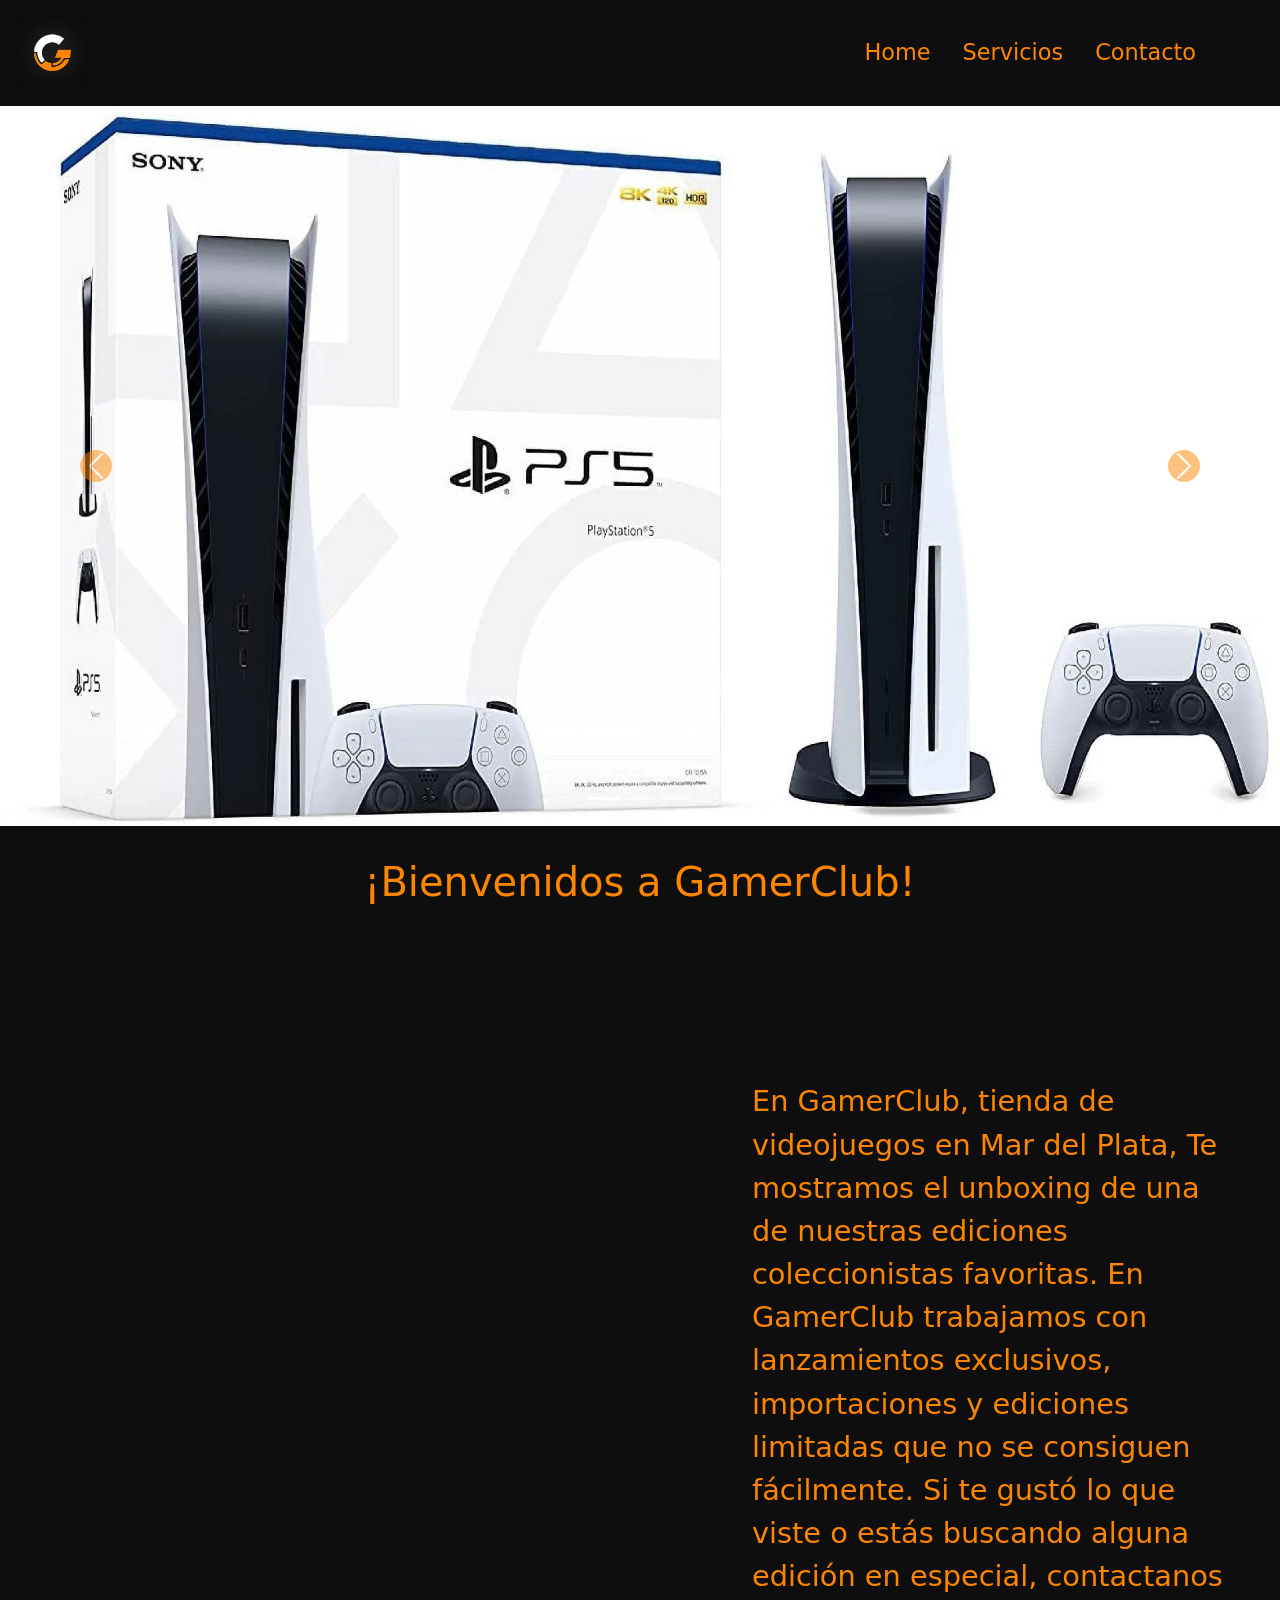
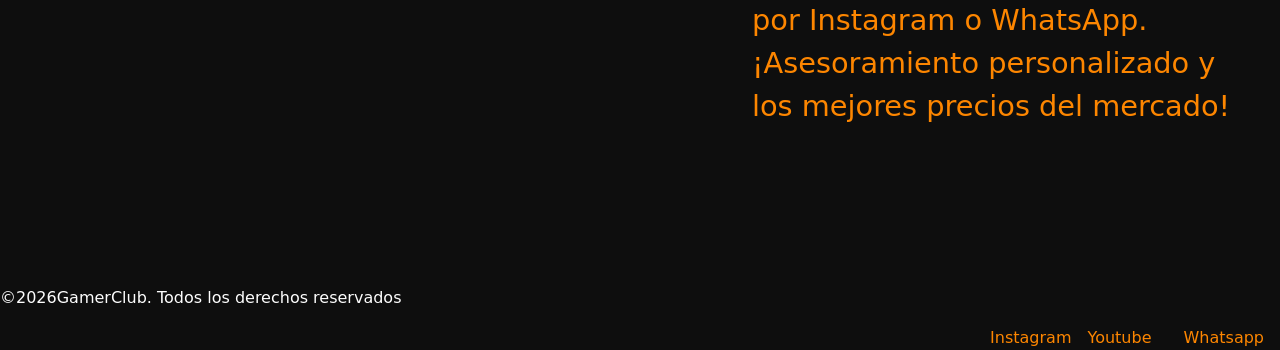
<file: index.html>
<!DOCTYPE html>
<html lang="es">

<head>
    <meta charset="UTF-8">
    <meta name="viewport" content="width=device-width, initial-scale=1.0">

    <title>GamerClub | Venta de videojuegos en Mar del Plata</title>

    <meta name="description" content="GamerClub es tu tienda de videojuegos en Mar del Plata. Ediciones coleccionistas, importaciones y asesoramiento personalizado.">
    <meta name="keywords" content="videojuegos, gamer, playstation, xbox, nintendo, gamerclub">
    <meta name="author" content="Kevin Portillo">

    <!-- Link CSS  -->
    <link rel="stylesheet" href="css/style.css">

    <!-- Link Bootstrap -->
    <link href="https://cdn.jsdelivr.net/npm/bootstrap@5.3.8/dist/css/bootstrap.min.css" rel="stylesheet"
        integrity="sha384-sRIl4kxILFvY47J16cr9ZwB07vP4J8+LH7qKQnuqkuIAvNWLzeN8tE5YBujZqJLB" crossorigin="anonymous">

</head>

<body>
    <!-- Header -->
    <header class="header-gc">
        <nav class="navbar navbar-expand-lg navbar-dark header-gc">
            <div class="container-fluid">

                <!-- Logo -->
                <a class="navbar-brand" href="#">
                    <img src="./img/GamerClubLogo.jpg" alt="Logo de GamerClub tienda de videojuegos" width="80">
                </a>

                <!-- Botón hamburguesa -->
                <button class="navbar-toggler" type="button" data-bs-toggle="collapse" data-bs-target="#navbarNav"
                    aria-controls="navbarNav" aria-expanded="false" aria-label="Toggle navigation">
                    <span class="navbar-toggler-icon"></span>
                </button>

                <!-- Links -->
                <div class="collapse navbar-collapse" id="navbarNav">
                    <ul class="navbar-nav ms-auto">
                        <li class="nav-item">
                            <a class="nav-link" href="index.html" title="Volver al inicio">Home</a>
                        </li>
                        <li class="nav-item">
                            <a class="nav-link" href="pages/servicios.html" title="Ver servicios de GamerClub">Servicios</a>
                        </li>
                        <li class="nav-item">
                            <a class="nav-link" href="pages/contacto.html" title="Contactar con GamerClub">Contacto</a>
                        </li>
                    </ul>
                </div>

            </div>
        </nav>
    </header>

    <main>
        <!-- Carrousel -->
        <div id="carouselExampleIndicators" class="carousel slide carousel-principal">
            <div class="carousel-indicators">
                <button type="button" data-bs-target="#carouselExampleIndicators" data-bs-slide-to="0" class="active"
                    aria-current="true" aria-label="Slide 1"></button>
                <button type="button" data-bs-target="#carouselExampleIndicators" data-bs-slide-to="1"
                    aria-label="Slide 2"></button>
                <button type="button" data-bs-target="#carouselExampleIndicators" data-bs-slide-to="2"
                    aria-label="Slide 3"></button>
            </div>
            <div class="carousel-inner">
                <div class="carousel-item active">
                    <img src="./img/Banner1.jpg" class="d-block w-100" alt="Banner de videojuegos GamerClub">
                </div>
                <div class="carousel-item">
                    <img src="./img/Banner2.jpg" class="d-block w-100" alt="Banner de videojuegos GamerClub">
                </div>
                <div class="carousel-item">
                    <img src="./img/Banner3.jpg" class="d-block w-100" alt="Banner de videojuegos GamerClub">
                </div>
            </div>
            <button class="carousel-control-prev" type="button" data-bs-target="#carouselExampleIndicators"
                data-bs-slide="prev">
                <span class="carousel-control-prev-icon" aria-hidden="true"></span>
                <span class="visually-hidden">Previous</span>
            </button>
            <button class="carousel-control-next" type="button" data-bs-target="#carouselExampleIndicators"
                data-bs-slide="next">
                <span class="carousel-control-next-icon" aria-hidden="true"></span>
                <span class="visually-hidden">Next</span>
            </button>
        </div>
        <div>
            <h1 class="tituloprincipal">¡Bienvenidos a GamerClub!</h1>
        </div>
                <!-- Videos mostrando un poco del local -->
        <section class="Seccionvideo">
            <iframe class="Video" width="530" height="862" src="https://www.youtube.com/embed/eM5Mc11FBuw"
                title="𝗘𝗦𝗧𝗔 𝗘𝗗𝗜𝗖𝗜𝗢𝗡 𝗧𝗘 𝗩𝗔 𝗔 𝗩𝗢𝗟𝗔𝗥 🤯🤯" frameborder="0"
                allow="accelerometer; autoplay; clipboard-write; encrypted-media; gyroscope; picture-in-picture; web-share"
                referrerpolicy="strict-origin-when-cross-origin" allowfullscreen></iframe>
            <!-- Relacionado con los videos -->
            <p class="Parrafodevideo">En GamerClub, tienda de videojuegos en Mar del Plata, Te mostramos el unboxing de una de nuestras ediciones coleccionistas favoritas. En GamerClub trabajamos con lanzamientos exclusivos, importaciones y ediciones limitadas que no se consiguen fácilmente. Si te gustó lo que viste o estás buscando alguna edición en especial, contactanos por Instagram o WhatsApp. ¡Asesoramiento personalizado y los mejores precios del mercado!</p>
        </section>
    </main>

    <!-- Footer -->
    <footer class="barrainferior">

        <div class="parrafoinferior">
            <p>©2026GamerClub. Todos los derechos reservados</p>
        </div>

        <!--Enlace redes sociales footer -->

        <div class="redesinferior"></div>
        <ul class="listaredesinferior">
            <li>
                <a class="linkredesinferior" href="https://www.instagram.com/gamerclub_mdq/" target="_blank">
                    Instagram
                </a>
            </li>
            <li>
                <a class="linkredesinferior" href="https://www.youtube.com/channel/UClOf-cLSyuJf0IeuLFo2VLQ"
                    target="_blank">
                    Youtube
            </li>
            <li>
                <a class="linkredesinferior"
                    href="https://api.whatsapp.com/message/XU644HNWJWPVB1?autoload=1&app_absent=0" target="_blank">
                    Whatsapp
            </li>
        </ul>
        </div>
    </footer>

    <!-- link bootstrap js -->
    <script src="https://cdn.jsdelivr.net/npm/bootstrap@5.3.8/dist/js/bootstrap.bundle.min.js"
        integrity="sha384-FKyoEForCGlyvwx9Hj09JcYn3nv7wiPVlz7YYwJrWVcXK/BmnVDxM+D2scQbITxI"
        crossorigin="anonymous"></script>


</body>

</html>
</file>
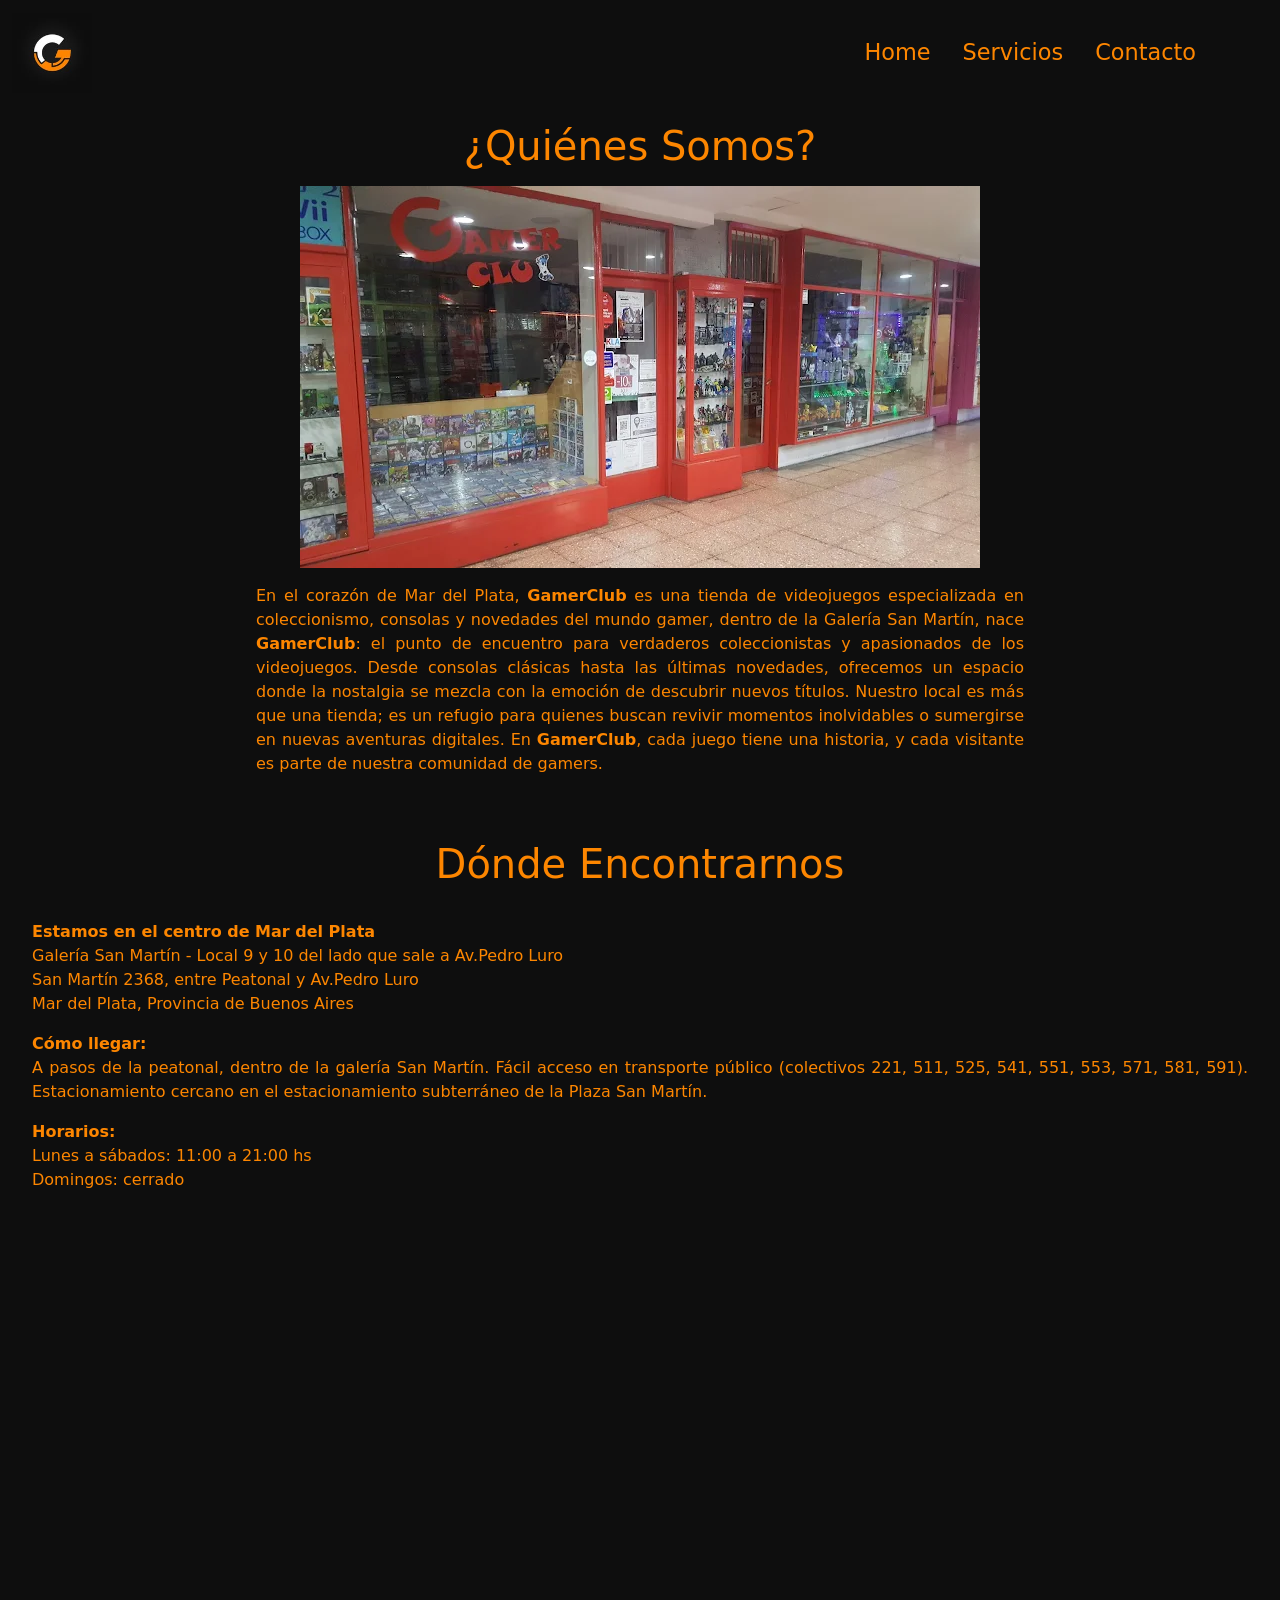
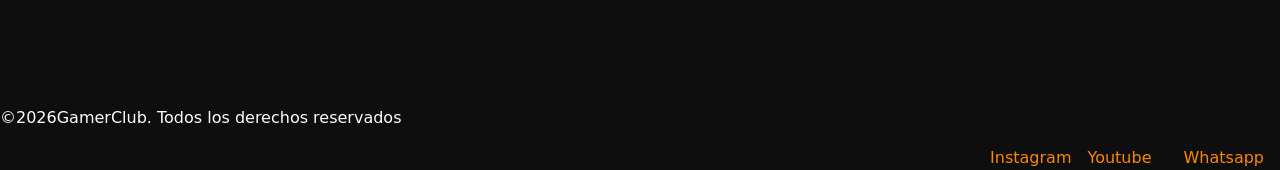
<file: pages/contacto.html>
<!DOCTYPE html>
<html lang="es">

<head>
    <meta charset="UTF-8">
    <meta name="viewport" content="width=device-width, initial-scale=1.0">

    <title>Quiénes somos | GamerClub Mar del Plata</title>

    <meta name="description" content="Conocé GamerClub en Mar del Plata. Tienda especializada en videojuegos, coleccionismo y asesoramiento gamer.">
    <meta name="keywords" content="gamerclub, videojuegos, mar del plata, playstation, xbox, nintendo">
    <meta name="author" content="Kevin Portillo">

    <!-- Link CSS  -->
    <link rel="stylesheet" href="../css/style.css">

    <!-- Link Bootstrap -->
    <link href="https://cdn.jsdelivr.net/npm/bootstrap@5.3.8/dist/css/bootstrap.min.css" rel="stylesheet"
        integrity="sha384-sRIl4kxILFvY47J16cr9ZwB07vP4J8+LH7qKQnuqkuIAvNWLzeN8tE5YBujZqJLB" crossorigin="anonymous">

</head>

<body>

    <!-- Header -->
    <header class="header-gc">
        <nav class="navbar navbar-expand-lg navbar-dark header-gc">
            <div class="container-fluid">

                <!-- Logo -->
                <a class="navbar-brand" href="#">
                    <img src="../img/GamerClubLogo.jpg" alt="Logo de GamerClub tienda de videojuegos" width="80">
                </a>

                <!-- Botón hamburguesa -->
                <button class="navbar-toggler" type="button" data-bs-toggle="collapse" data-bs-target="#navbarNav"
                    aria-controls="navbarNav" aria-expanded="false" aria-label="Toggle navigation">
                    <span class="navbar-toggler-icon"></span>
                </button>

                <!-- Links -->
                <div class="collapse navbar-collapse" id="navbarNav">
                    <ul class="navbar-nav ms-auto">
                        <li class="nav-item">
                            <a class="nav-link" href="../index.html" title="Volver al inicio">Home</a>
                        </li>
                        <li class="nav-item">
                            <a class="nav-link" href="../pages/servicios.html" title="Ver servicios de GamerClub">Servicios</a>
                        </li>
                        <li class="nav-item">
                            <a class="nav-link" href="../pages/contacto.html" title="Contactar con GamerClub">Contacto</a>
                        </li>
                    </ul>
                </div>

            </div>
        </nav>
    </header>

    <!-- Seccion quienes somos -->
    <main>
        <section class="quienes-somos">
            <div>
                <h1 class="qstitulo">¿Quiénes Somos?</h1>
                <div>
                    <!-- Imagen -->
                    <div class="qsimagen">
                        <img src="../img/Quienes somos1.jpg" alt="Interior del local GamerClub en Mar del Plata">
                    </div>

                    <!-- Texto descriptivo -->
                    <div class="qstexto">
                        <p class="qsparrafo">
                            En el corazón de Mar del Plata, <strong>GamerClub</strong> es una tienda de videojuegos especializada en coleccionismo, consolas y novedades del mundo gamer, dentro de la Galería San Martín, nace
                            <strong>GamerClub</strong>: el punto de
                            encuentro para verdaderos coleccionistas y apasionados de los videojuegos. Desde consolas
                            clásicas hasta las últimas novedades, ofrecemos un espacio donde la nostalgia se mezcla con
                            la
                            emoción de descubrir nuevos títulos. Nuestro local es más que una tienda; es un refugio para
                            quienes buscan revivir momentos inolvidables o sumergirse en nuevas aventuras digitales. En
                            <strong>GamerClub</strong>, cada juego tiene una historia, y cada visitante es parte de
                            nuestra comunidad de
                            gamers.
                        </p>
                    </div>
                </div>
            </div>
        </section>
    </main>
    <!-- Sección Dónde Encontrarnos -->
    <section class="donde-encontrarnos">
        <div>
            <h2 class="detitulo">Dónde Encontrarnos</h2>

            <div class="donde-encontrarnos__contenido">
                <!-- Información de ubicación -->
                <div class="donde-encontrarnos__info">
                    <p class="deparrafo">
                        <strong>Estamos en el centro de Mar del Plata</strong><br>
                        Galería San Martín - Local 9 y 10 del lado que sale a Av.Pedro Luro<br>
                        San Martín 2368, entre Peatonal y Av.Pedro Luro<br>
                        Mar del Plata, Provincia de Buenos Aires
                    </p>

                    <p class="deparrafo">
                        <strong>Cómo llegar:</strong><br>
                        A pasos de la peatonal, dentro de la galería San Martín.
                        Fácil acceso en transporte público (colectivos 221, 511, 525, 541, 551, 553, 571, 581, 591).
                        Estacionamiento cercano en el estacionamiento subterráneo de la Plaza San Martín.
                    </p>

                    <p class="deparrafo">
                        <strong>Horarios:</strong><br>
                        Lunes a sábados: 11:00 a 21:00 hs<br>
                        Domingos: cerrado
                    </p>
                </div>

                <!-- Mapa de Google Maps -->
                <div class="demapa">
                    <iframe
                        src="https://www.google.com/maps/embed?pb=!1m18!1m12!1m3!1d3144.0166429319593!2d-57.54652742410586!3d-38.00007227192957!2m3!1f0!2f0!3f0!3m2!1i1024!2i768!4f13.1!3m3!1m2!1s0x9584dc1add75041f%3A0x8092dc721898c88e!2sGamer%20club!5e0!3m2!1ses-419!2sar!4v1772598751361!5m2!1ses-419!2sar"
                        width="600" height="450" style="border:0;" allowfullscreen="" loading="lazy"
                        referrerpolicy="no-referrer-when-downgrade"></iframe>
                </div>
            </div>
        </div>
    </section>

    <!-- Footer -->
    <footer class="barrainferior">

        <div class="parrafoinferior">
            <p>©2026GamerClub.<span class="derechosreservados"> Todos los derechos reservados</span></p>
        </div>

        <!--Enlace redes sociales footer -->

        <div class="redesinferior"></div>
        <ul class="listaredesinferior">
            <li>
                <a class="linkredesinferior" href="https://www.instagram.com/gamerclub_mdq/" target="_blank">
                    Instagram
                </a>
            </li>
            <li>
                <a class="linkredesinferior" href="https://www.youtube.com/channel/UClOf-cLSyuJf0IeuLFo2VLQ"
                    target="_blank">
                    Youtube
            </li>
            <li>
                <a class="linkredesinferior"
                    href="https://api.whatsapp.com/message/XU644HNWJWPVB1?autoload=1&app_absent=0" target="_blank">
                    Whatsapp
            </li>
        </ul>
        </div>
    </footer>

    <!-- link bootstrap js -->
    <script src="https://cdn.jsdelivr.net/npm/bootstrap@5.3.8/dist/js/bootstrap.bundle.min.js"
        integrity="sha384-FKyoEForCGlyvwx9Hj09JcYn3nv7wiPVlz7YYwJrWVcXK/BmnVDxM+D2scQbITxI"
        crossorigin="anonymous"></script>

</body>

</html>
</file>
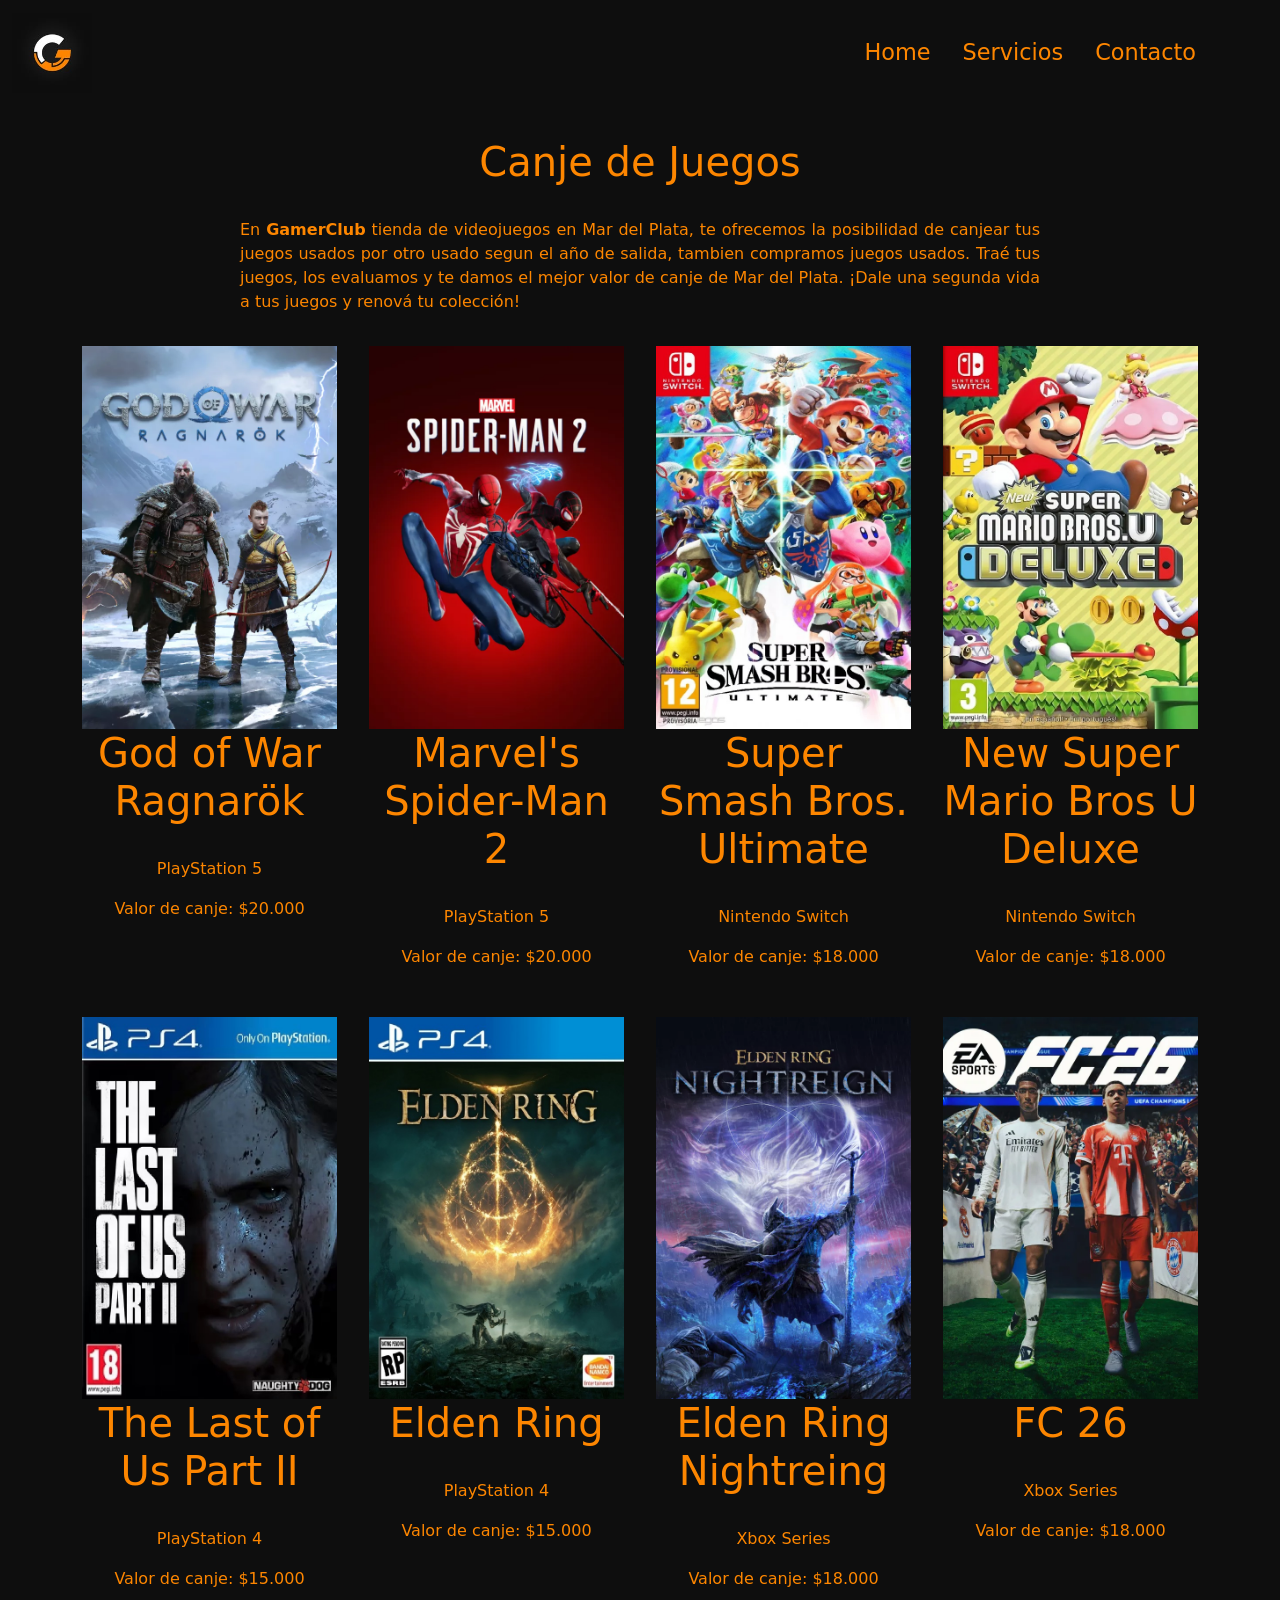
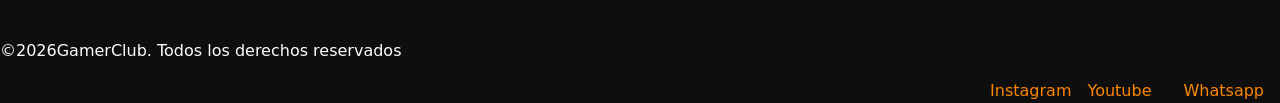
<file: pages/servicios.html>
<!DOCTYPE html>
<html lang="es">

<head>
    <meta charset="UTF-8">
    <meta name="viewport" content="width=device-width, initial-scale=1.0">

    <title>Canje de juegos | GamerClub Mar del Plata</title>

    <meta name="description"
        content="Canjeá tus juegos usados en GamerClub Mar del Plata. Obtené el mejor valor en PlayStation, Xbox y Nintendo.">
    <meta name="keywords" content="canje juegos, videojuegos, gamerclub, mar del plata, playstation, xbox, nintendo">
    <meta name="author" content="Kevin Portillo">

    <!-- Link CSS  -->
    <link rel="stylesheet" href="../css/style.css">

    <!-- Link Bootstrap -->
    <link href="https://cdn.jsdelivr.net/npm/bootstrap@5.3.8/dist/css/bootstrap.min.css" rel="stylesheet"
        integrity="sha384-sRIl4kxILFvY47J16cr9ZwB07vP4J8+LH7qKQnuqkuIAvNWLzeN8tE5YBujZqJLB" crossorigin="anonymous">

</head>

<body>

    <!-- Header -->
    <header class="header-gc">
        <nav class="navbar navbar-expand-lg navbar-dark header-gc">
            <div class="container-fluid">

                <!-- Logo -->
                <a class="navbar-brand" href="#">
                    <img src="../img/GamerClubLogo.jpg" alt="Logo de GamerClub tienda de videojuegos" width="80">
                </a>

                <!-- Botón hamburguesa -->
                <button class="navbar-toggler" type="button" data-bs-toggle="collapse" data-bs-target="#navbarNav"
                    aria-controls="navbarNav" aria-expanded="false" aria-label="Toggle navigation">
                    <span class="navbar-toggler-icon"></span>
                </button>

                <!-- Links -->
                <div class="collapse navbar-collapse" id="navbarNav">
                    <ul class="navbar-nav ms-auto">
                        <li class="nav-item">
                            <a class="nav-link" href="../index.html">Home</a>
                        </li>
                        <li class="nav-item">
                            <a class="nav-link" href="../pages/servicios.html">Servicios</a>
                        </li>
                        <li class="nav-item">
                            <a class="nav-link" href="../pages/contacto.html">Contacto</a>
                        </li>
                    </ul>
                </div>

            </div>
        </nav>
    </header>
    <!-- Sección Canje de Juegos -->
    <main>
        <section class="canjedj">
            <div class="container">
                <h1 class="canjedjtitulo">Canje de Juegos</h1>

                <p class="canjedjdescripcion">
                    En <strong>GamerClub</strong>  tienda de videojuegos en Mar del Plata, te ofrecemos la posibilidad de canjear tus juegos usados por otro
                    usado
                    segun el año de salida,
                    tambien compramos juegos usados. Traé tus juegos, los evaluamos y te damos
                    el mejor valor de canje de Mar del Plata. ¡Dale una segunda vida a tus juegos y renová tu colección!
                </p>

                <!-- Grid de 6 artículos -->
                <div class="canjedjgrid">
                    <!-- Artículo 1 -->
                    <article class="canje-juego">
                        <img src="../img/GOWRPS5.jpg" alt="God of War Ragnarök PlayStation 5" class="canjedjimagen">
                        <h3 class="canjedjtitulo">God of War Ragnarök</h3>
                        <p class="canjedjconsola">PlayStation 5</p>
                        <p class="canjedjprecio">Valor de canje: $20.000</p>
                    </article>

                    <!-- Artículo 2 -->
                    <article class="canje-juego">
                        <img src="../img/MS2PS5.jpg" alt="Marvel's Spider-Man 2 PlayStation 5" class="canjedjimagen">
                        <h3 class="canjedjtitulo">Marvel's Spider-Man 2</h3>
                        <p class="canjedjconsola">PlayStation 5</p>
                        <p class="canjedjprecio">Valor de canje: $20.000</p>
                    </article>

                    <!-- Artículo 3 -->
                    <article class="canje-juego">
                        <img src="../img/SMBUSwitch.jpg" alt="Super Smash Bros. Ultimate Nintendo Switch"
                            class="canjedjimagen">
                        <h3 class="canjedjtitulo">Super Smash Bros. Ultimate</h3>
                        <p class="canjedjconsola">Nintendo Switch</p>
                        <p class="canjedjprecio">Valor de canje: $18.000</p>
                    </article>

                    <!-- Artículo 4 -->
                    <article class="canje-juego">
                        <img src="../img/SMBUDSwitch.jpg" alt="New Super Mario Bros. U Deluxe Nintendo Switch"
                            class="canjedjimagen">
                        <h3 class="canjedjtitulo">
                            New Super Mario Bros U Deluxe</h3>
                        <p class="canjedjconsola">Nintendo Switch</p>
                        <p class="canjedjprecio">Valor de canje: $18.000</p>
                    </article>

                    <!-- Artículo 5 -->
                    <article class="canje-juego">
                        <img src="../img/TLOUP2PS4.jpg" alt="The Last of Us Part II PlayStation 4"
                            class="canjedjimagen">
                        <h3 class="canjedjtitulo">The Last of Us Part II</h3>
                        <p class="canjedjconsola">PlayStation 4</p>
                        <p class="canjedjprecio">Valor de canje: $15.000</p>
                    </article>

                    <!-- Artículo 6 -->
                    <article class="canje-juego">
                        <img src="../img/ERPS4.jpg" alt="Elden Ring PlayStation 4" class="canjedjimagen">
                        <h3 class="canjedjtitulo">Elden Ring</h3>
                        <p class="canjedjconsola">PlayStation 4</p>
                        <p class="canjedjprecio">Valor de canje: $15.000</p>
                    </article>

                    <!-- Artículo 7 -->
                    <article class="canje-juego">
                        <img src="../img/ERNXSeries.jpg" alt="Elden Ring Nightreing Xbox Series" class="canjedjimagen">
                        <h3 class="canjedjtitulo">Elden Ring Nightreing</h3>
                        <p class="canjedjconsola">Xbox Series</p>
                        <p class="canjedjprecio">Valor de canje: $18.000</p>
                    </article>

                    <!-- Artículo 8 -->
                    <article class="canje-juego">
                        <img src="../img/FC26XSeries.jpg" alt="FC 26 Xbox Series" class="canjedjimagen">
                        <h3 class="canjedjtitulo">FC 26</h3>
                        <p class="canjedjconsola">Xbox Series</p>
                        <p class="canjedjprecio">Valor de canje: $18.000</p>
                    </article>
                </div>
            </div>
        </section>
    </main>
    <!-- Footer -->
    <footer class="barrainferior">

        <div class="parrafoinferior">
            <p>©2026GamerClub.<span class="derechosreservados"> Todos los derechos reservados</span></p>
        </div>

        <!--Enlace redes sociales footer -->

        <div class="redesinferior"></div>
        <ul class="listaredesinferior">
            <li>
                <a class="linkredesinferior" href="https://www.instagram.com/gamerclub_mdq/" target="_blank">
                    Instagram
                </a>
            </li>
            <li>
                <a class="linkredesinferior" href="https://www.youtube.com/channel/UClOf-cLSyuJf0IeuLFo2VLQ"
                    target="_blank">
                    Youtube
            </li>
            <li>
                <a class="linkredesinferior"
                    href="https://api.whatsapp.com/message/XU644HNWJWPVB1?autoload=1&app_absent=0" target="_blank">
                    Whatsapp
            </li>
        </ul>
        </div>
    </footer>

    <!-- link bootstrap js -->
    <script src="https://cdn.jsdelivr.net/npm/bootstrap@5.3.8/dist/js/bootstrap.bundle.min.js"
        integrity="sha384-FKyoEForCGlyvwx9Hj09JcYn3nv7wiPVlz7YYwJrWVcXK/BmnVDxM+D2scQbITxI"
        crossorigin="anonymous"></script>

</body>

</html>
</file>
<file: css/style.css>
/* ========================
RESETEO DE ESTILOS
======================== */
* {
  margin: 0;
  padding: 0;
  box-sizing: border-box;
}

/* ========================
ESTILOS GLOBALES
======================== */
html,
body {
  height: 100%;
  background-color: #0E0E0E;
}

/* ========================
ESTILOS DEL HEADER
======================== */
.header-gc {
  background-color: #0E0E0E;
}
.header-gc .navbar-nav {
  font-size: 1.4rem;
  display: flex;
  gap: 1rem;
  padding-right: 4rem;
}
.header-gc .nav-item .nav-link {
  color: #FD8600;
  text-decoration: none;
}

/* ========================
CAROUSEL BOTONES
======================== */
.carousel-control-prev-icon,
.carousel-control-next-icon {
  background-color: #FD8600;
  border-radius: 50%;
}

/* ========================
ESTILOS DEL FOOTER
======================== */
.barrainferior {
  background-color: #0E0E0E;
}
.barrainferior .parrafoinferior {
  color: #FDFDFD;
}
.barrainferior .listaredesinferior {
  display: flex;
  list-style: none;
  justify-content: flex-end;
  gap: 1rem;
}
.barrainferior .listaredesinferior .linkredesinferior {
  color: #FD8600;
  text-decoration: none;
}

/* ========================
TITULO PRINCIPAL
======================== */
.tituloprincipal {
  background-color: #0E0E0E;
  color: #FD8600;
  text-align: center;
  font-size: 2.5rem;
  padding: 2rem;
  margin: 0;
}

/* ========================
SECCION VIDEO
======================== */
.Seccionvideo {
  background-color: #0E0E0E;
  display: flex;
  flex-direction: column;
  justify-content: center;
  align-items: center;
  padding: 1rem;
  gap: 1rem;
}
.Seccionvideo .Video {
  width: 100%;
  max-width: 480px;
  height: auto;
  aspect-ratio: 480/768;
}
.Seccionvideo .Parrafodevideo {
  color: #FD8600;
  width: 100%;
  max-width: 480px;
  text-align: justify;
  font-size: 1rem;
}
@media (min-width: 769px) {
  .Seccionvideo {
    flex-direction: row;
    justify-content: space-between;
    padding: 3rem;
    gap: 3rem;
  }
  .Seccionvideo .Video {
    flex: 45%;
    max-width: 45%;
    object-fit: contain;
  }
  .Seccionvideo .Parrafodevideo {
    flex: 45%;
    font-size: 1.8rem;
    text-align: left;
  }
}

/* ========================
QUIENES SOMOS
======================== */
.quienes-somos {
  background-color: #0E0E0E;
  padding: 0;
}
.quienes-somos .qstitulo {
  background-color: #0E0E0E;
  color: #FD8600;
  text-align: center;
  font-size: 2.5rem;
  padding: 1rem;
  margin: 0 auto;
}
.quienes-somos .qsimagen {
  display: flex;
  justify-content: center;
  align-items: center;
  width: 100%;
  height: 100%;
}
.quienes-somos .qstexto {
  width: 100%;
  max-width: 800px;
  margin: 0 auto;
  padding: 1rem;
}
.quienes-somos .qstexto .qsparrafo {
  color: #FD8600;
  text-align: justify;
  font-size: 1rem;
}

/* ========================
DONDE ENCONTRARNOS
======================== */
.donde-encontrarnos {
  background-color: #0E0E0E;
  padding: 2rem;
}
.donde-encontrarnos .detitulo {
  color: #FD8600;
  text-align: center;
  font-size: 2.5rem;
  margin-bottom: 2rem;
}
.donde-encontrarnos .deparrafo {
  color: #FD8600;
  text-align: justify;
  font-size: 1rem;
  margin-bottom: 1rem;
}
.donde-encontrarnos .demapa {
  display: flex;
  justify-content: center;
  align-items: center;
  margin-top: 2rem;
}

/* ========================
CANJE DE JUEGOS
======================== */
.canjedj {
  background-color: #0E0E0E;
  padding: 2rem;
}
.canjedjtitulo {
  color: #FD8600;
  text-align: center;
  font-size: 2.5rem;
  margin-bottom: 2rem;
}
.canjedjdescripcion {
  color: #FD8600;
  text-align: justify;
  font-size: 1rem;
  margin: 0 auto;
  max-width: 800px;
}
.canjedjgrid {
  display: grid;
  grid-template-columns: repeat(auto-fit, minmax(250px, 1fr));
  gap: 2rem;
  margin-top: 2rem;
}
.canjedjimagen {
  width: 100%;
  height: auto;
  object-fit: cover;
}
.canjedjconsola, .canjedjprecio {
  color: #FD8600;
  text-align: center;
  margin-top: 0.5rem;
}

/*# sourceMappingURL=style.css.map */
</file>
